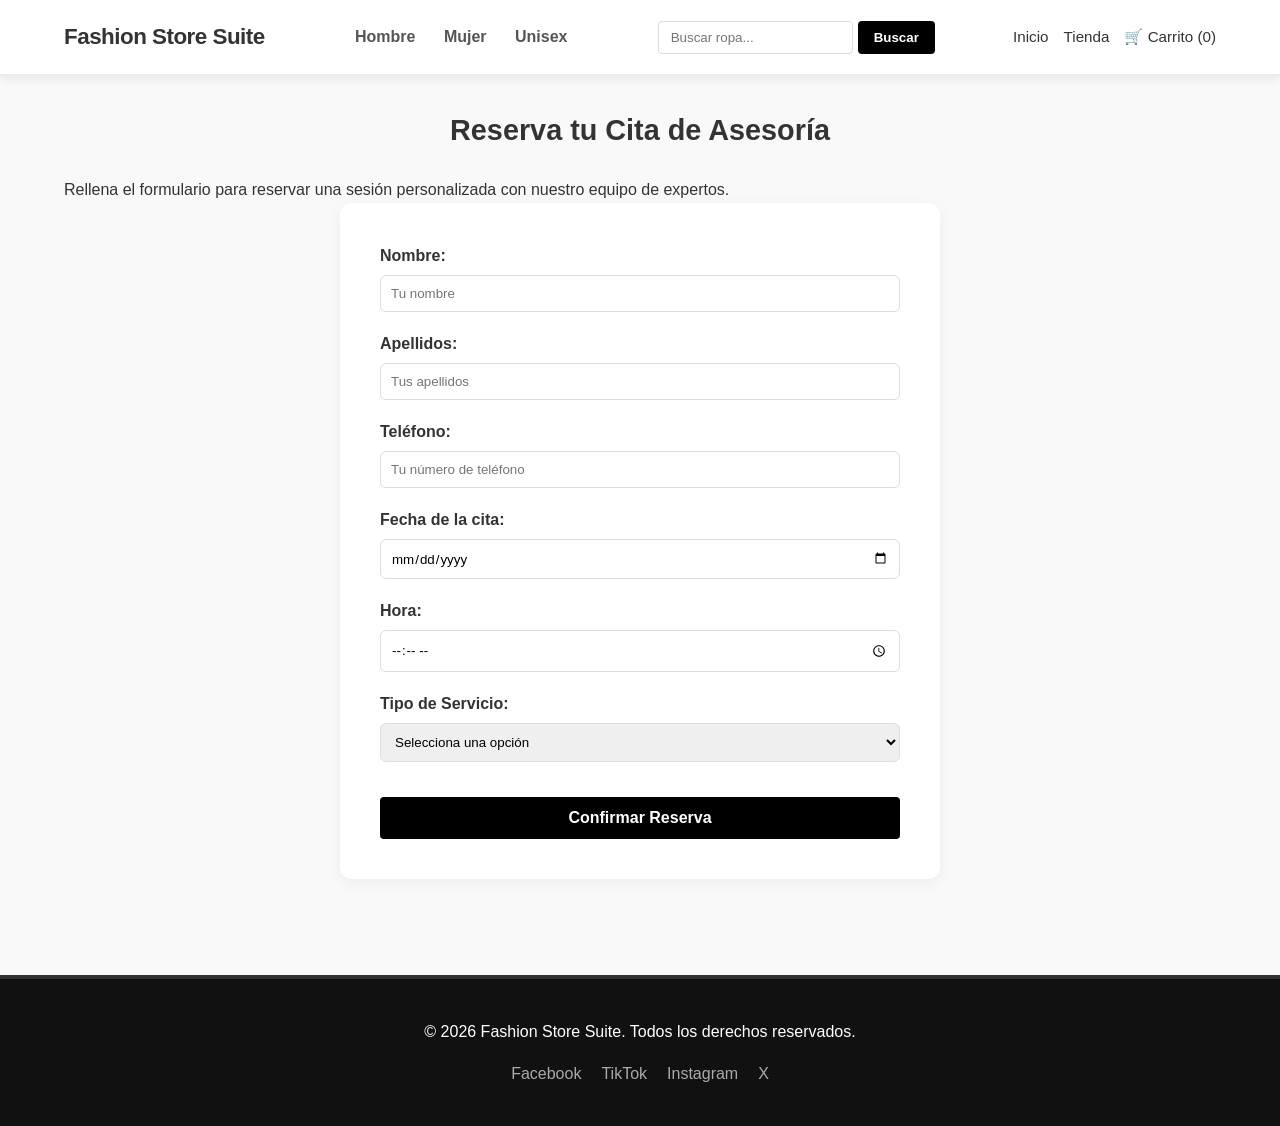
<file: frontend/booking.html>
<!DOCTYPE html>
<html lang="es">
<head>
    <meta charset="UTF-8">
    <meta name="viewport" content="width=device-width, initial-scale=1.0">
    <title>Reservas - Fashion Store Suite</title>
    <link rel="stylesheet" href="css/styles.css">
</head>
<body>

    <!-- CABECERA -->
    <header>
        <div class="logo">
            <h1><a href="index.html" style="text-decoration: none; color: inherit;">Fashion Store Suite</a></h1>
        </div>
        <nav class="gender-selector">
            <a href="#">Hombre</a>
            <a href="#">Mujer</a>
            <a href="#">Unisex</a>
        </nav>
        <div class="search-bar">
            <input type="text" placeholder="Buscar ropa...">
            <button>Buscar</button>
        </div>
        <div class="user-actions">
            <a href="index.html">Inicio</a>
            <a href="shop.html">Tienda</a>
            <a href="#">🛒 Carrito (0)</a>
        </div>
    </header>

    <!-- CONTENIDO PRINCIPAL: FORMULARIO DE CITAS -->
    <main>
        <section class="booking-section">
            <h2>Reserva tu Cita de Asesoría</h2>
            <p>Rellena el formulario para reservar una sesión personalizada con nuestro equipo de expertos.</p>

            <!-- Formulario conectado mediante POST al backend en PHP -->
            <form action="../backend/api/save-booking.php" method="POST" class="booking-form">
                
                <div class="form-group">
                    <label for="name">Nombre:</label>
                    <input type="text" id="name" name="name" required placeholder="Tu nombre">
                </div>

                <div class="form-group">
                    <label for="surname">Apellidos:</label>
                    <input type="text" id="surname" name="surname" required placeholder="Tus apellidos">
                </div>

                <div class="form-group">
                    <label for="phone">Teléfono:</label>
                    <input type="tel" id="phone" name="phone" required placeholder="Tu número de teléfono">
                </div>

                <div class="form-group">
                    <label for="date">Fecha de la cita:</label>
                    <input type="date" id="date" name="date" required>
                </div>

                <div class="form-group">
                    <label for="time">Hora:</label>
                    <input type="time" id="time" name="time" required>
                </div>

                <div class="form-group">
                    <label for="service_type">Tipo de Servicio:</label>
                    <select id="service_type" name="service_type" required>
                        <option value="">Selecciona una opción</option>
                        <option value="Personal Shopper">Personal Shopper</option>
                        <option value="Asesoria de Imagen">Asesoría de Imagen</option>
                        <option value="Fondo de Armario">Renovación de Fondo de Armario</option>
                    </select>
                </div>

                <button type="submit" class="btn-submit">Confirmar Reserva</button>
            </form>
        </section>
    </main>

    <!-- PIE DE PÁGINA -->
    <footer>
        <div class="footer-content">
            <p>&copy; 2026 Fashion Store Suite. Todos los derechos reservados.</p>
            <ul class="social-links">
                <li><a href="#" target="_blank">Facebook</a></li>
                <li><a href="#" target="_blank">TikTok</a></li>
                <li><a href="#" target="_blank">Instagram</a></li>
                <li><a href="#" target="_blank">X</a></li>
            </ul>
        </div>
    </footer>

</body>
</html>
</file>
<file: frontend/css/styles.css>
/* ==========================================
   FASHION STORE SUITE - ESTILOS PRINCIPALES
   ========================================== */

/* Reset básico y tipografía */
* {
    margin: 0;
    padding: 0;
    box-sizing: border-box;
    font-family: 'Segoe UI', Tahoma, Geneva, Verdana, sans-serif;
}

body {
    color: #333;
    background-color: #f9f9f9;
    line-height: 1.6;
}

/* 1. CABECERA (HEADER - Con separación marcada) */
header {
    display: flex;
    justify-content: space-between;
    align-items: center;
    padding: 1.2rem 5%;
    background-color: #ffffff;
    box-shadow: 0 4px 12px rgba(0,0,0,0.08);
    border-bottom: 1px solid #eaeaea;
    position: sticky;
    top: 0;
    z-index: 1000;
}

.logo h1 {
    font-size: 1.4rem;
    font-weight: 700;
    letter-spacing: -0.5px;
}

.gender-selector a {
    margin: 0 12px;
    text-decoration: none;
    color: #555;
    font-weight: 600;
    transition: color 0.3s;
}

.gender-selector a:hover {
    color: #000;
}

.search-bar {
    display: flex;
    gap: 5px;
}

.search-bar input {
    padding: 8px 12px;
    border: 1px solid #ddd;
    border-radius: 4px;
    outline: none;
}

.search-bar button, .btn-primary, .btn-buy, .btn-submit {
    padding: 8px 16px;
    background-color: #000;
    color: #fff;
    border: none;
    border-radius: 4px;
    cursor: pointer;
    font-weight: 600;
    transition: background 0.3s;
    text-decoration: none;
    display: inline-block;
}

.search-bar button:hover, .btn-primary:hover, .btn-buy:hover, .btn-submit:hover {
    background-color: #333;
}

.user-actions {
    display: flex;
    gap: 15px;
}

.user-actions a {
    text-decoration: none;
    color: #333;
    font-weight: 500;
    font-size: 0.95rem;
}

.user-actions a:hover {
    text-decoration: underline;
}

/* 2. CONTENIDO PRINCIPAL Y HERO BANNER */
main {
    padding: 2rem 5%;
    min-height: 75vh;
}

.hero-banner {
    text-align: center;
    padding: 4rem 2rem;
    background: linear-gradient(rgba(0,0,0,0.4), rgba(0,0,0,0.4)), url('https://images.unsplash.com/photo-1441986300917-64674bd600d8?w=1200') no-repeat center center/cover;
    color: white;
    border-radius: 12px;
    margin-bottom: 3rem;
}

.hero-banner h2 {
    font-size: 2.3rem;
    margin-bottom: 1rem;
}

.hero-banner p {
    font-size: 1.1rem;
    margin-bottom: 2rem;
}

.btn-secondary {
    background-color: transparent;
    color: white;
    border: 2px solid white;
    padding: 8px 16px;
    border-radius: 4px;
    text-decoration: none;
    font-weight: 600;
    margin-left: 10px;
    transition: background 0.3s, color 0.3s;
}

.btn-secondary:hover {
    background-color: white;
    color: black;
}

/* 3. LO MÁS BUSCADO (Contenedores Redondeados) */
.trending-categories h3, .shop-section h2, .booking-section h2, .admin-section h2 {
    font-size: 1.8rem;
    margin-bottom: 1.5rem;
    text-align: center;
}

.cards-container, .product-grid {
    display: grid;
    grid-template-columns: repeat(auto-fit, minmax(220px, 1fr));
    gap: 2rem;
    margin-top: 1.5rem;
}

.category-card {
    text-align: center;
    background: #fff;
    padding: 1.5rem;
    border-radius: 16px;
    box-shadow: 0 4px 10px rgba(0,0,0,0.05);
    transition: transform 0.3s;
}

.category-card:hover {
    transform: translateY(-5px);
}

.category-card img {
    width: 130px;
    height: 130px;
    object-fit: cover;
    border-radius: 50%;
    margin-bottom: 1rem;
    border: 3px solid #eee;
}

.category-card h4 {
    font-size: 1.1rem;
    color: #333;
}

/* 4. TARJETAS DE PRODUCTO (Shop) */
.product-card {
    background: #fff;
    padding: 1rem;
    border-radius: 12px;
    box-shadow: 0 4px 10px rgba(0,0,0,0.05);
    text-align: center;
}

.product-card img {
    width: 100%;
    height: 240px;
    object-fit: cover;
    border-radius: 8px;
    margin-bottom: 1rem;
}

.product-card h3 {
    font-size: 1.1rem;
    margin-bottom: 0.5rem;
}

.price {
    font-weight: bold;
    color: #e63946;
    margin-bottom: 1rem;
    font-size: 1.1rem;
}

/* 5. FORMULARIO DE RESERVAS */
.booking-form {
    max-width: 600px;
    margin: 0 auto;
    background: #fff;
    padding: 2.5rem;
    border-radius: 12px;
    box-shadow: 0 4px 15px rgba(0,0,0,0.05);
}

.form-group {
    margin-bottom: 1.2rem;
}

.form-group label {
    display: block;
    margin-bottom: 0.4rem;
    font-weight: 600;
}

.form-group input, .form-group select {
    width: 100%;
    padding: 10px;
    border: 1px solid #ddd;
    border-radius: 6px;
    outline: none;
}

.btn-submit {
    width: 100%;
    padding: 12px;
    font-size: 1rem;
    margin-top: 1rem;
}

/* 6. PANEL ADMIN */
.admin-table-container {
    background: #fff;
    padding: 1.5rem;
    border-radius: 12px;
    box-shadow: 0 4px 10px rgba(0,0,0,0.05);
    overflow-x: auto;
}

/* 7. PIE DE PÁGINA (FOOTER - Con separación marcada) */
footer {
    background-color: #111;
    color: #fff;
    padding: 2.5rem 5%;
    text-align: center;
    margin-top: 4rem;
    border-top: 4px solid #333;
}

.footer-content {
    display: flex;
    flex-direction: column;
    align-items: center;
    gap: 1rem;
}

.social-links {
    list-style: none;
    display: flex;
    gap: 20px;
}

.social-links a {
    color: #aaa;
    text-decoration: none;
    transition: color 0.3s;
}

.social-links a:hover {
    color: #fff;
}
</file>
